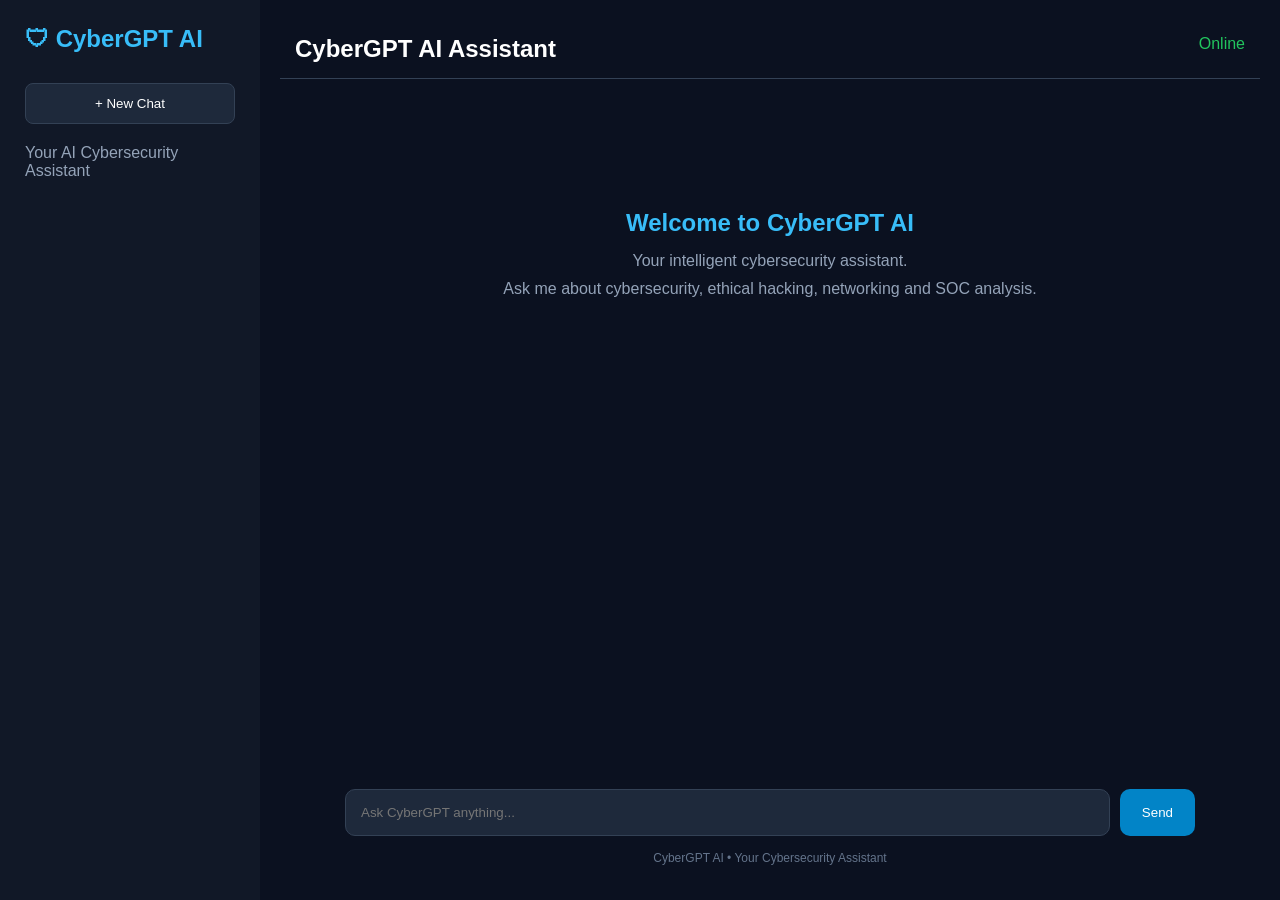
<file: index.html>
<!DOCTYPE html>
<html lang="en">
<head>
    <meta charset="UTF-8">
    <meta name="viewport" content="width=device-width, initial-scale=1.0">
    <title>CyberGPT AI</title>
    <link rel="stylesheet" href="style.css">
</head>

<body>

    <div class="app">

        <aside class="sidebar">
            <h2>🛡 CyberGPT AI</h2>
            <button id="new-chat">+ New Chat</button>
            <p>Your AI Cybersecurity Assistant</p>
        </aside>

        <main class="chat-area">

            <header>
                <h2>CyberGPT AI Assistant</h2>
                <span>Online</span>
            </header>

            <section class="messages" id="messages">
                <div class="welcome">
                    <h1>Welcome to CyberGPT AI</h1>
                    <p>Your intelligent cybersecurity assistant.</p>
                    <p>Ask me about cybersecurity, ethical hacking,
                    networking and SOC analysis.</p>
                </div>
            </section>

            <div class="input-area">
                <input
                    type="text"
                    id="user-input"
                    placeholder="Ask CyberGPT anything..."
                >
                <button id="send-button">Send</button>
            </div>

            <footer>
                CyberGPT AI • Your Cybersecurity Assistant
            </footer>

        </main>

    </div>

    <script src="script.js"></script>
</body>
</html>
</file>
<file: style.css>
* {
    margin: 0;
    padding: 0;
    box-sizing: border-box;
}

body {
    font-family: Arial, sans-serif;
    background: #0b1120;
    color: white;
}

.app {
    display: flex;
    min-height: 100vh;
}

.sidebar {
    width: 260px;
    background: #111827;
    padding: 25px;
}

.sidebar h2 {
    color: #38bdf8;
    margin-bottom: 30px;
}

.sidebar button {
    width: 100%;
    padding: 12px;
    background: #1e293b;
    color: white;
    border: 1px solid #334155;
    border-radius: 8px;
    cursor: pointer;
}

.sidebar p {
    margin-top: 20px;
    color: #94a3b8;
}

.chat-area {
    flex: 1;
    display: flex;
    flex-direction: column;
    min-width: 0;
    padding: 20px;
}

header {
    display: flex;
    justify-content: space-between;
    padding: 15px;
    border-bottom: 1px solid #334155;
}

header span {
    color: #22c55e;
}

.messages {
    flex: 1;
    padding: 30px 10px;
    text-align: center;
}

.welcome {
    margin-top: 100px;
}

.welcome h1 {
    color: #38bdf8;
    margin-bottom: 15px;
}

.welcome p {
    color: #94a3b8;
    margin: 10px;
}

.input-area {
    display: flex;
    gap: 10px;
    max-width: 850px;
    width: 100%;
    margin: 0 auto;
}

.input-area input {
    flex: 1;
    min-width: 0;
    padding: 15px;
    border: 1px solid #334155;
    border-radius: 10px;
    background: #1e293b;
    color: white;
    outline: none;
}

.input-area button {
    padding: 15px 22px;
    background: #0284c7;
    color: white;
    border: none;
    border-radius: 10px;
    cursor: pointer;
}

footer {
    text-align: center;
    color: #64748b;
    font-size: 12px;
    padding: 15px;
}

@media (max-width: 600px) {
    .sidebar {
        width: 110px;
        padding: 12px;
    }

    .sidebar h2 {
        font-size: 14px;
    }

    .sidebar p {
        font-size: 11px;
    }

    .chat-area {
        padding: 10px;
    }

    .welcome {
        margin-top: 60px;
    }
}
</file>
